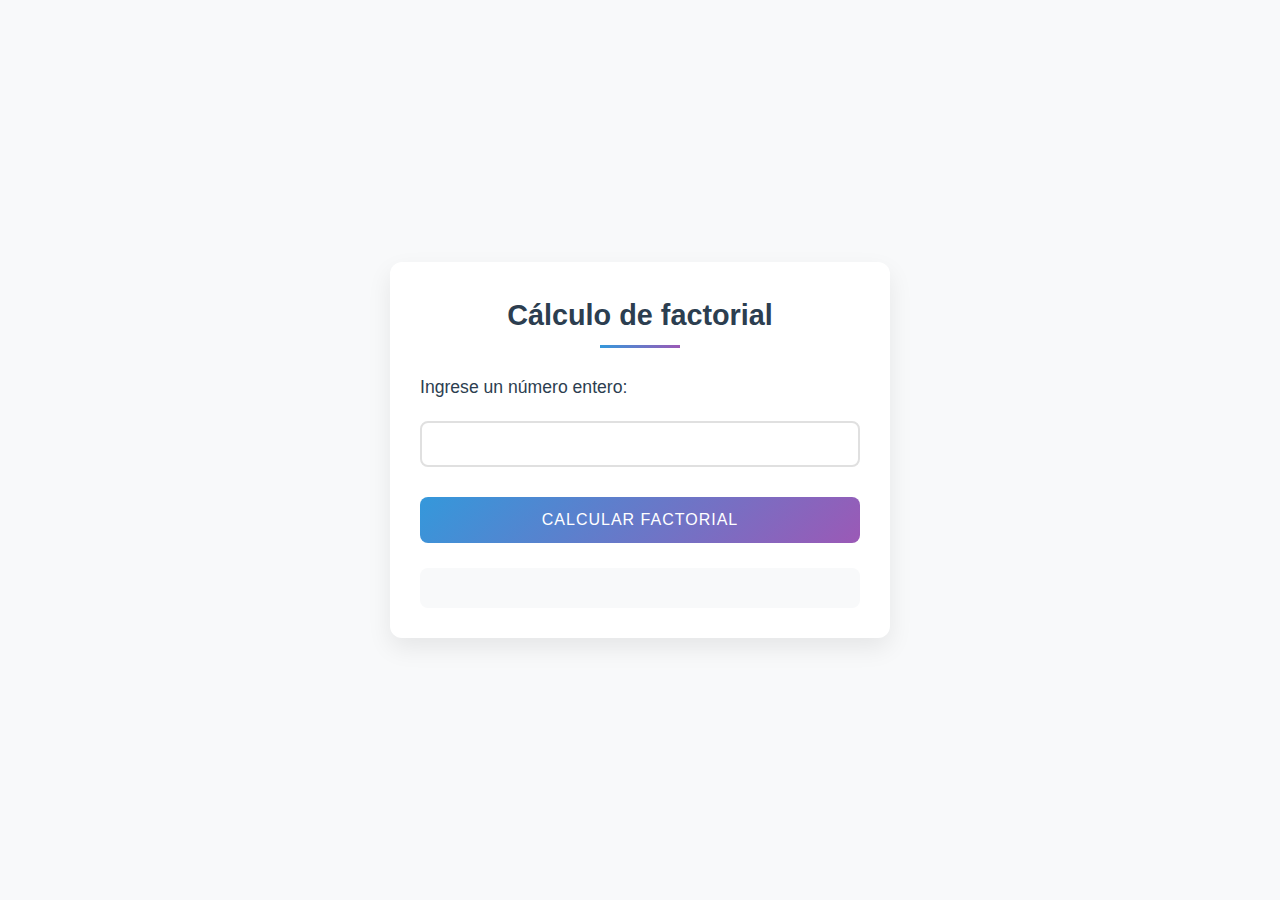
<file: index.html>
<!DOCTYPE html>
<html lang="en">
<head>
    <meta charset="UTF-8">
    <meta name="viewport" content="width=device-width, initial-scale=1.0">
    <title> Calcula el Factorial </title>

    <link rel="stylesheet" href="styles.css">

</head>
<body>
    <div class="container">
    <h2> Cálculo de factorial </h2>
    <form action="">
        <label for=""> Ingrese un número entero: </label>
        <input type="number" id="num" min="0">

        <button type="button" onclick="calcularFactorial()"> Calcular factorial </button>
    
    </form>
    <div id="resultado"></div>
    </div>

    <script src="script.js"></script>

</body>
</html>
</file>
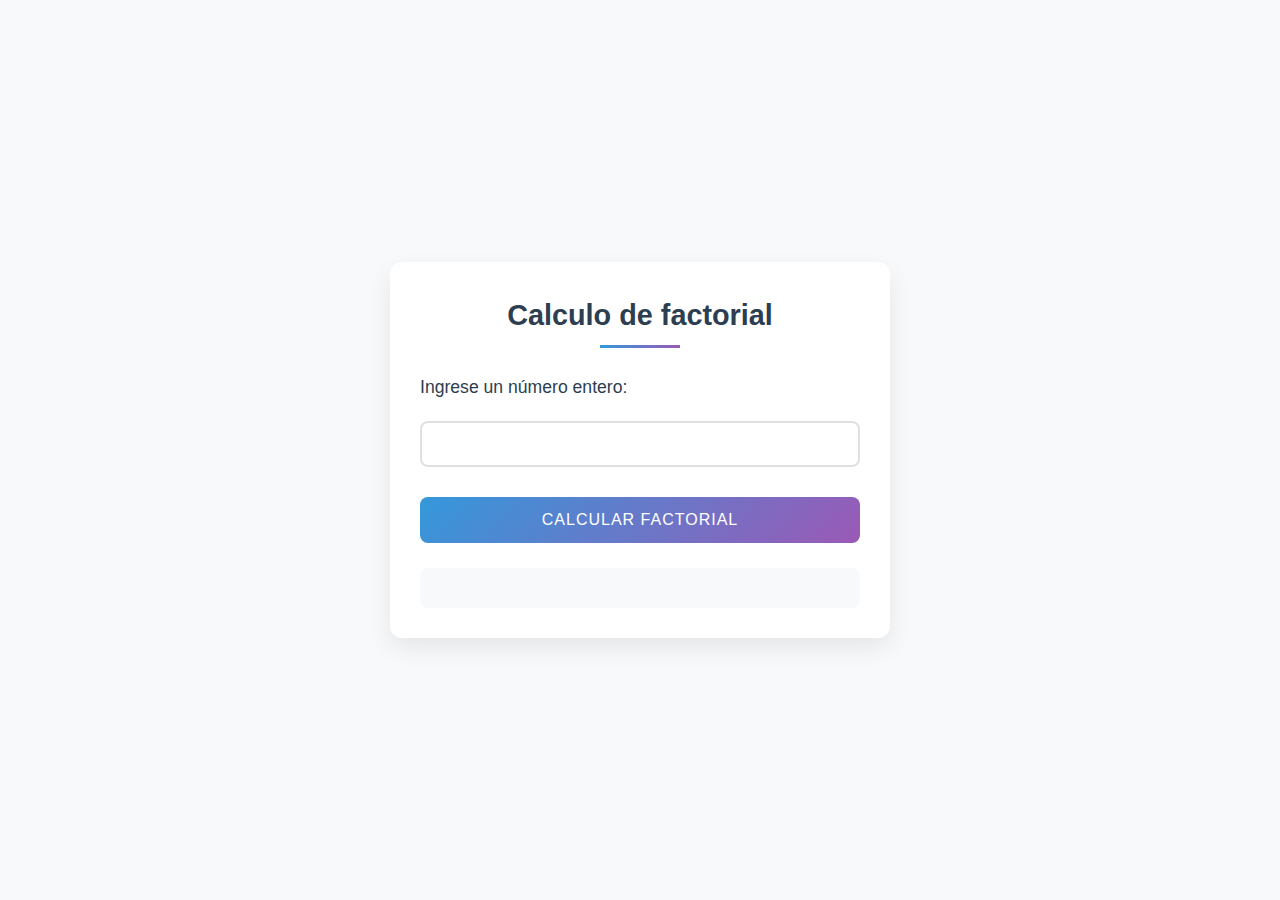
<file: PA4_Caso#1/PA4_Alvarez_Caso1.html>
<!DOCTYPE html>
<html lang="en">
<head>
    <meta charset="UTF-8">
    <meta name="viewport" content="width=device-width, initial-scale=1.0">
    <title> PA4_Alvarez_Caso#1 </title>

    <link rel="stylesheet" href="PA4_Alvarez_Caso1.css">

</head>
<body>
    <div class="container">
    <h2> Calculo de factorial </h2>
    <form action="">
        <label for=""> Ingrese un número entero: </label>
        <input type="number" id="num" min="0">

        <button type="button" onclick="calcularFactorial()"> Calcular factorial </button>
    
    </form>
    <div id="resultado"></div>
    </div>

    <script src="PA4_Alvarez_Caso1.js"></script>

</body>
</html>
</file>
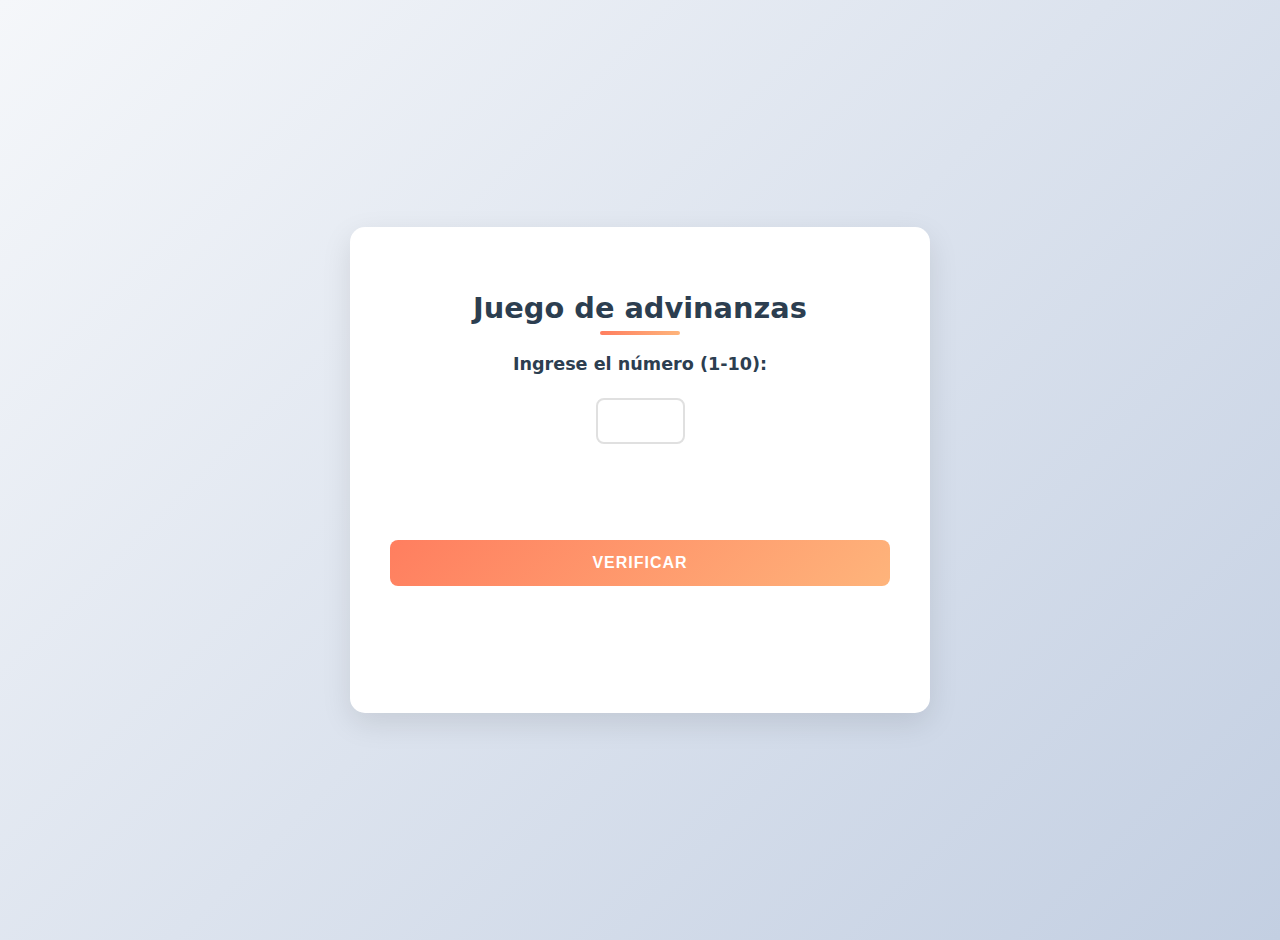
<file: PA4_Caso#2/PA4_Alvarez_Caso2.html>
<!DOCTYPE html>
<html lang="en">
<head>
    <meta charset="UTF-8">
    <meta name="viewport" content="width=device-width, initial-scale=1.0">
    <title> PA4_Alvarez_Caso#2 </title>

    <!-- Enlazar el HTML con la hoja de estilos externa (CSS) -->
    <link rel="stylesheet" href="PA4_Alvarez_Caso2.css">

</head>
<body>
    <div class="container">
        <h2> Juego de advinanzas </h2>

    <form action="">    

        <label for=""> Ingrese el número (1-10): </label>
        <input type="number" id="num" min="1" max="10" required>
        <br><br>

        <button type="button" onclick="verificarNumero()"> Verificar </button>
    </form>

    <div id="resultado"></div>
    <div id="intentos"></div>

     </div> <!-- Fin del contenedor -->

     <!-- Enlazar el HTML con el archivo externo de JavaScript -->
     <script src="PA4_Alvarez_Caso2.js"></script>
</body>
</html>
</file>
<file: PA4_Caso#2/PA4_Alvarez_Caso2.css>
/* Estilos generales */
body {
    font-family: 'Segoe UI', system-ui, sans-serif;
    background: linear-gradient(135deg, #f5f7fa 0%, #c3cfe2 100%);
    display: grid;
    place-items: center;
    min-height: 100vh;
    margin: 0;
    padding: 20px;
    color: #2c3e50;
}

.container {
    background: white;
    border-radius: 15px;
    box-shadow: 0 10px 30px rgba(0, 0, 0, 0.1);
    padding: 2.5rem;
    width: 100%;
    max-width: 500px;
    text-align: center;
    transition: transform 0.3s ease;
}

.container:hover {
    transform: translateY(-5px);
}

h2 {
    color: #2c3e50;
    margin-bottom: 1.8rem;
    position: relative;
    font-size: 1.8rem;
}

h2::after {
    content: "";
    position: absolute;
    bottom: -10px;
    left: 50%;
    transform: translateX(-50%);
    width: 80px;
    height: 4px;
    background: linear-gradient(90deg, #ff7e5f, #feb47b);
    border-radius: 2px;
}

/* Estilos del formulario */
form {
    display: grid;
    gap: 1.5rem;
    margin-bottom: 1.5rem;
}

label {
    font-weight: 600;
    font-size: 1.1rem;
    color: #2c3e50;
}

input[type="number"] {
    padding: 12px 15px;
    border: 2px solid #e0e0e0;
    border-radius: 8px;
    font-size: 1rem;
    text-align: center;
    max-width: 150px;
    margin: 0 auto;
    transition: all 0.3s;
}

input[type="number"]:focus {
    border-color: #ff7e5f;
    outline: none;
    box-shadow: 0 0 0 3px rgba(255, 126, 95, 0.2);
}

button {
    background: linear-gradient(135deg, #ff7e5f, #feb47b);
    color: white;
    border: none;
    padding: 14px;
    font-size: 1rem;
    font-weight: 600;
    border-radius: 8px;
    cursor: pointer;
    transition: all 0.3s;
    text-transform: uppercase;
    letter-spacing: 1px;
    margin-top: 10px;
}

button:hover {
    transform: translateY(-3px);
    box-shadow: 0 5px 15px rgba(255, 126, 95, 0.3);
}

button:active {
    transform: translateY(0);
}

button:disabled {
    background: #95a5a6;
    transform: none;
    box-shadow: none;
    cursor: not-allowed;
}

/* Estilos de resultados */
#resultado {
    margin: 1.5rem 0;
    padding: 1.2rem;
    border-radius: 8px;
    font-size: 1.1rem;
    line-height: 1.6;
}

#intentos {
    font-weight: 600;
    color: #7f8c8d;
    margin-bottom: 0.5rem;
}

/* Mensajes específicos */
.correcto {
    background-color: rgba(46, 204, 113, 0.2);
    border-left: 4px solid #2ecc71;
    color: #27ae60;
}

.error {
    background-color: rgba(231, 76, 60, 0.1);
    border-left: 4px solid #e74c3c;
    color: #c0392b;
}

.info {
    background-color: rgba(52, 152, 219, 0.1);
    border-left: 4px solid #3498db;
}

/* Responsive */
@media (max-width: 480px) {
    .container {
        padding: 1.5rem;
    }
    
    h2 {
        font-size: 1.5rem;
    }
    
    input[type="number"] {
        max-width: 120px;
    }
}
</file>
<file: styles.css>
/* Reset y estilos base */
* {
    margin: 0;
    padding: 0;
    box-sizing: border-box;
}

body {
    font-family: 'Roboto', sans-serif;
    background-color: #f8f9fa;
    color: #333;
    line-height: 1.6;
    padding: 20px;
    min-height: 100vh;
    display: flex;
    justify-content: center;
    align-items: center;
}

.container {
    width: 100%;
    max-width: 500px;
    background: white;
    border-radius: 12px;
    box-shadow: 0 10px 25px rgba(0, 0, 0, 0.08);
    padding: 30px;
    transition: transform 0.3s ease;
}

.container:hover {
    transform: translateY(-5px);
}

h2 {
    text-align: center;
    color: #2c3e50;
    margin-bottom: 25px;
    font-size: 1.8rem;
    position: relative;
    padding-bottom: 10px;
}

h2::after {
    content: '';
    position: absolute;
    bottom: 0;
    left: 50%;
    transform: translateX(-50%);
    width: 80px;
    height: 3px;
    background: linear-gradient(90deg, #3498db, #9b59b6);
}

/* Estilos del formulario */
form {
    display: flex;
    flex-direction: column;
    gap: 20px;
}

label {
    font-weight: 500;
    color: #2c3e50;
    font-size: 1.1rem;
}

input[type="number"] {
    width: 100%;
    padding: 12px 15px;
    border: 2px solid #e0e0e0;
    border-radius: 8px;
    font-size: 1rem;
    transition: all 0.3s;
}

input[type="number"]:focus {
    border-color: #3498db;
    outline: none;
    box-shadow: 0 0 0 3px rgba(52, 152, 219, 0.2);
}

button {
    background: linear-gradient(135deg, #3498db, #9b59b6);
    color: white;
    border: none;
    padding: 14px;
    font-size: 1rem;
    font-weight: 500;
    border-radius: 8px;
    cursor: pointer;
    transition: all 0.3s;
    text-transform: uppercase;
    letter-spacing: 1px;
    margin-top: 10px;
}

button:hover {
    transform: translateY(-2px);
    box-shadow: 0 5px 15px rgba(0, 0, 0, 0.1);
}

button:active {
    transform: translateY(0);
}

/* Estilos del resultado */
#resultado {
    margin-top: 25px;
    padding: 20px;
    border-radius: 8px;
    background-color: #f8f9fa;
    transition: all 0.3s;
}

#resultado h3 {
    color: #27ae60;
    margin-bottom: 10px;
    font-size: 1.2rem;
}

/* Estilos para mensaje de error */
.error h3 {
    color: #e74c3c !important;
}

/* Responsive design */
@media (max-width: 600px) {
    .container {
        padding: 20px;
    }
    
    h2 {
        font-size: 1.5rem;
    }
}
</file>
<file: PA4_Caso#1/PA4_Alvarez_Caso1.css>
/* Reset y estilos base */
* {
    margin: 0;
    padding: 0;
    box-sizing: border-box;
}

body {
    font-family: 'Roboto', sans-serif;
    background-color: #f8f9fa;
    color: #333;
    line-height: 1.6;
    padding: 20px;
    min-height: 100vh;
    display: flex;
    justify-content: center;
    align-items: center;
}

.container {
    width: 100%;
    max-width: 500px;
    background: white;
    border-radius: 12px;
    box-shadow: 0 10px 25px rgba(0, 0, 0, 0.08);
    padding: 30px;
    transition: transform 0.3s ease;
}

.container:hover {
    transform: translateY(-5px);
}

h2 {
    text-align: center;
    color: #2c3e50;
    margin-bottom: 25px;
    font-size: 1.8rem;
    position: relative;
    padding-bottom: 10px;
}

h2::after {
    content: '';
    position: absolute;
    bottom: 0;
    left: 50%;
    transform: translateX(-50%);
    width: 80px;
    height: 3px;
    background: linear-gradient(90deg, #3498db, #9b59b6);
}

/* Estilos del formulario */
form {
    display: flex;
    flex-direction: column;
    gap: 20px;
}

label {
    font-weight: 500;
    color: #2c3e50;
    font-size: 1.1rem;
}

input[type="number"] {
    width: 100%;
    padding: 12px 15px;
    border: 2px solid #e0e0e0;
    border-radius: 8px;
    font-size: 1rem;
    transition: all 0.3s;
}

input[type="number"]:focus {
    border-color: #3498db;
    outline: none;
    box-shadow: 0 0 0 3px rgba(52, 152, 219, 0.2);
}

button {
    background: linear-gradient(135deg, #3498db, #9b59b6);
    color: white;
    border: none;
    padding: 14px;
    font-size: 1rem;
    font-weight: 500;
    border-radius: 8px;
    cursor: pointer;
    transition: all 0.3s;
    text-transform: uppercase;
    letter-spacing: 1px;
    margin-top: 10px;
}

button:hover {
    transform: translateY(-2px);
    box-shadow: 0 5px 15px rgba(0, 0, 0, 0.1);
}

button:active {
    transform: translateY(0);
}

/* Estilos del resultado */
#resultado {
    margin-top: 25px;
    padding: 20px;
    border-radius: 8px;
    background-color: #f8f9fa;
    transition: all 0.3s;
}

#resultado h3 {
    color: #27ae60;
    margin-bottom: 10px;
    font-size: 1.2rem;
}

/* Estilos para mensaje de error */
.error h3 {
    color: #e74c3c !important;
}

/* Responsive design */
@media (max-width: 600px) {
    .container {
        padding: 20px;
    }
    
    h2 {
        font-size: 1.5rem;
    }
}
</file>
